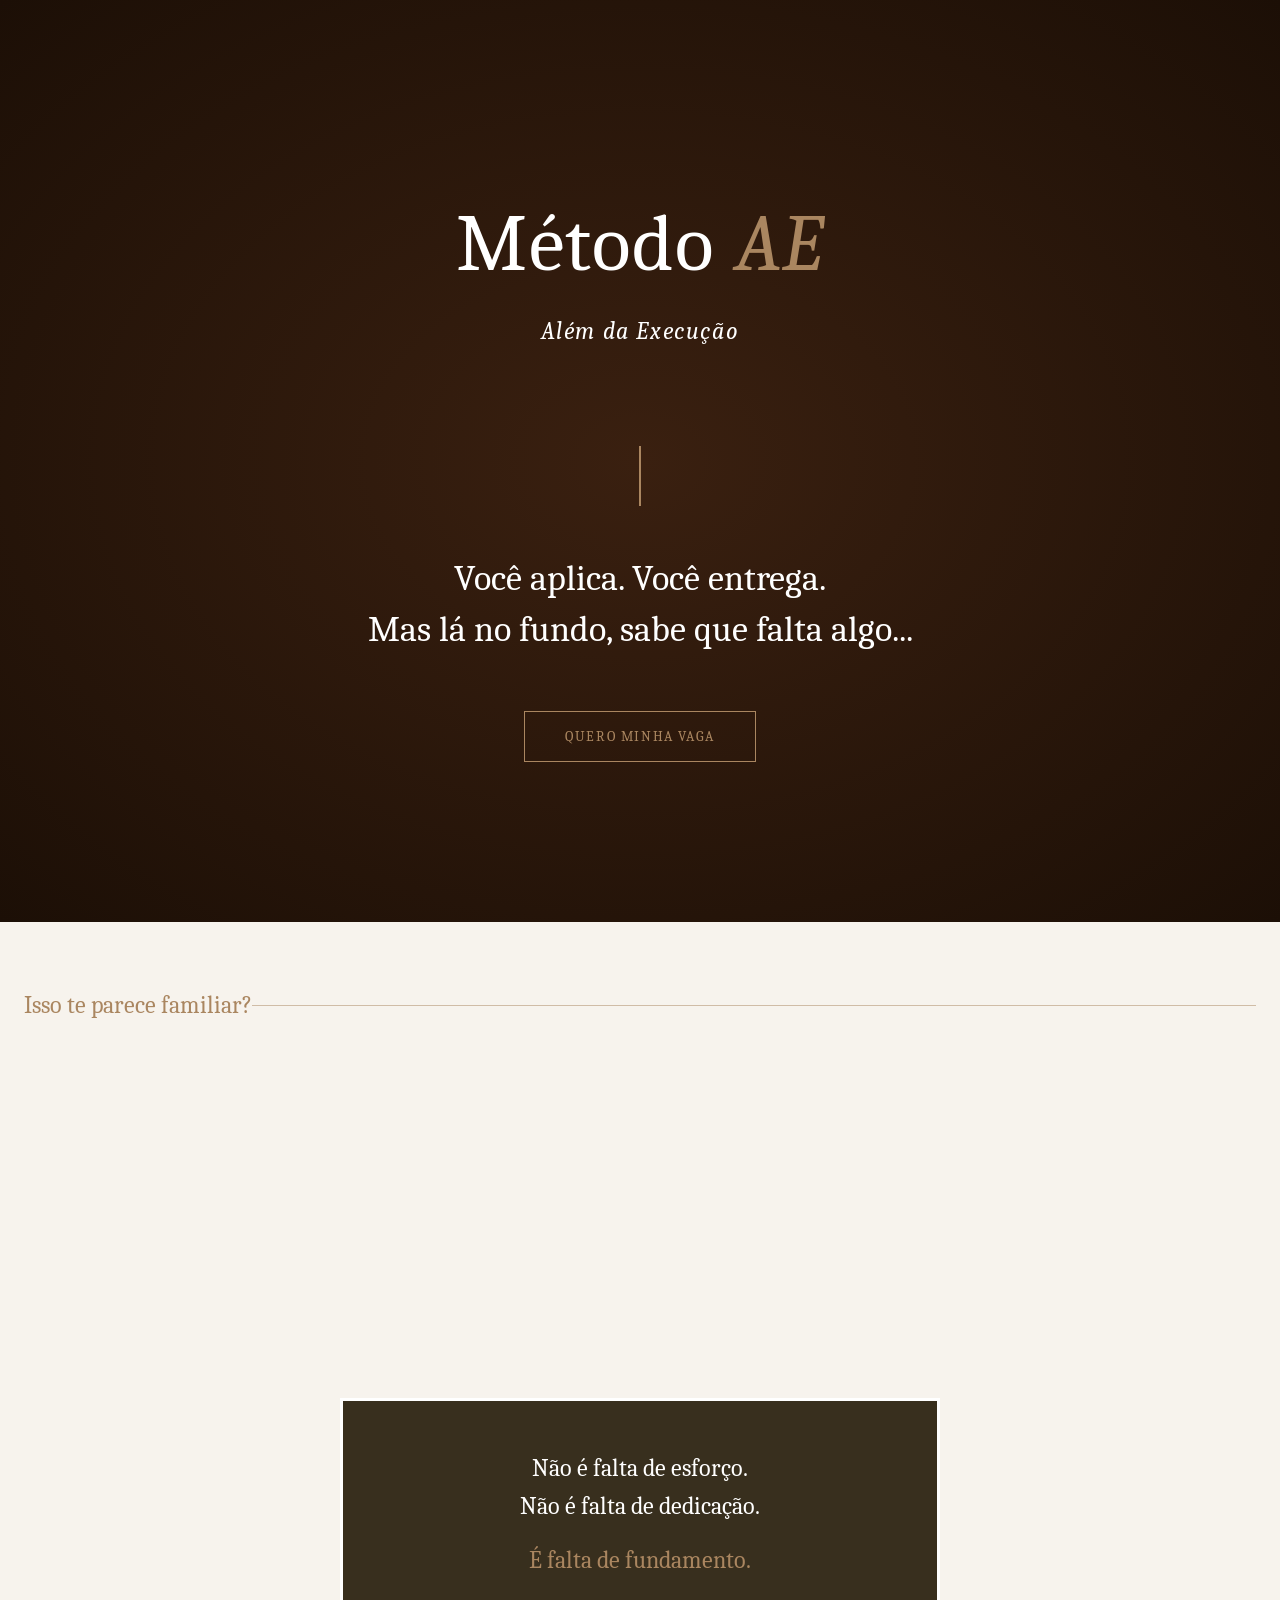
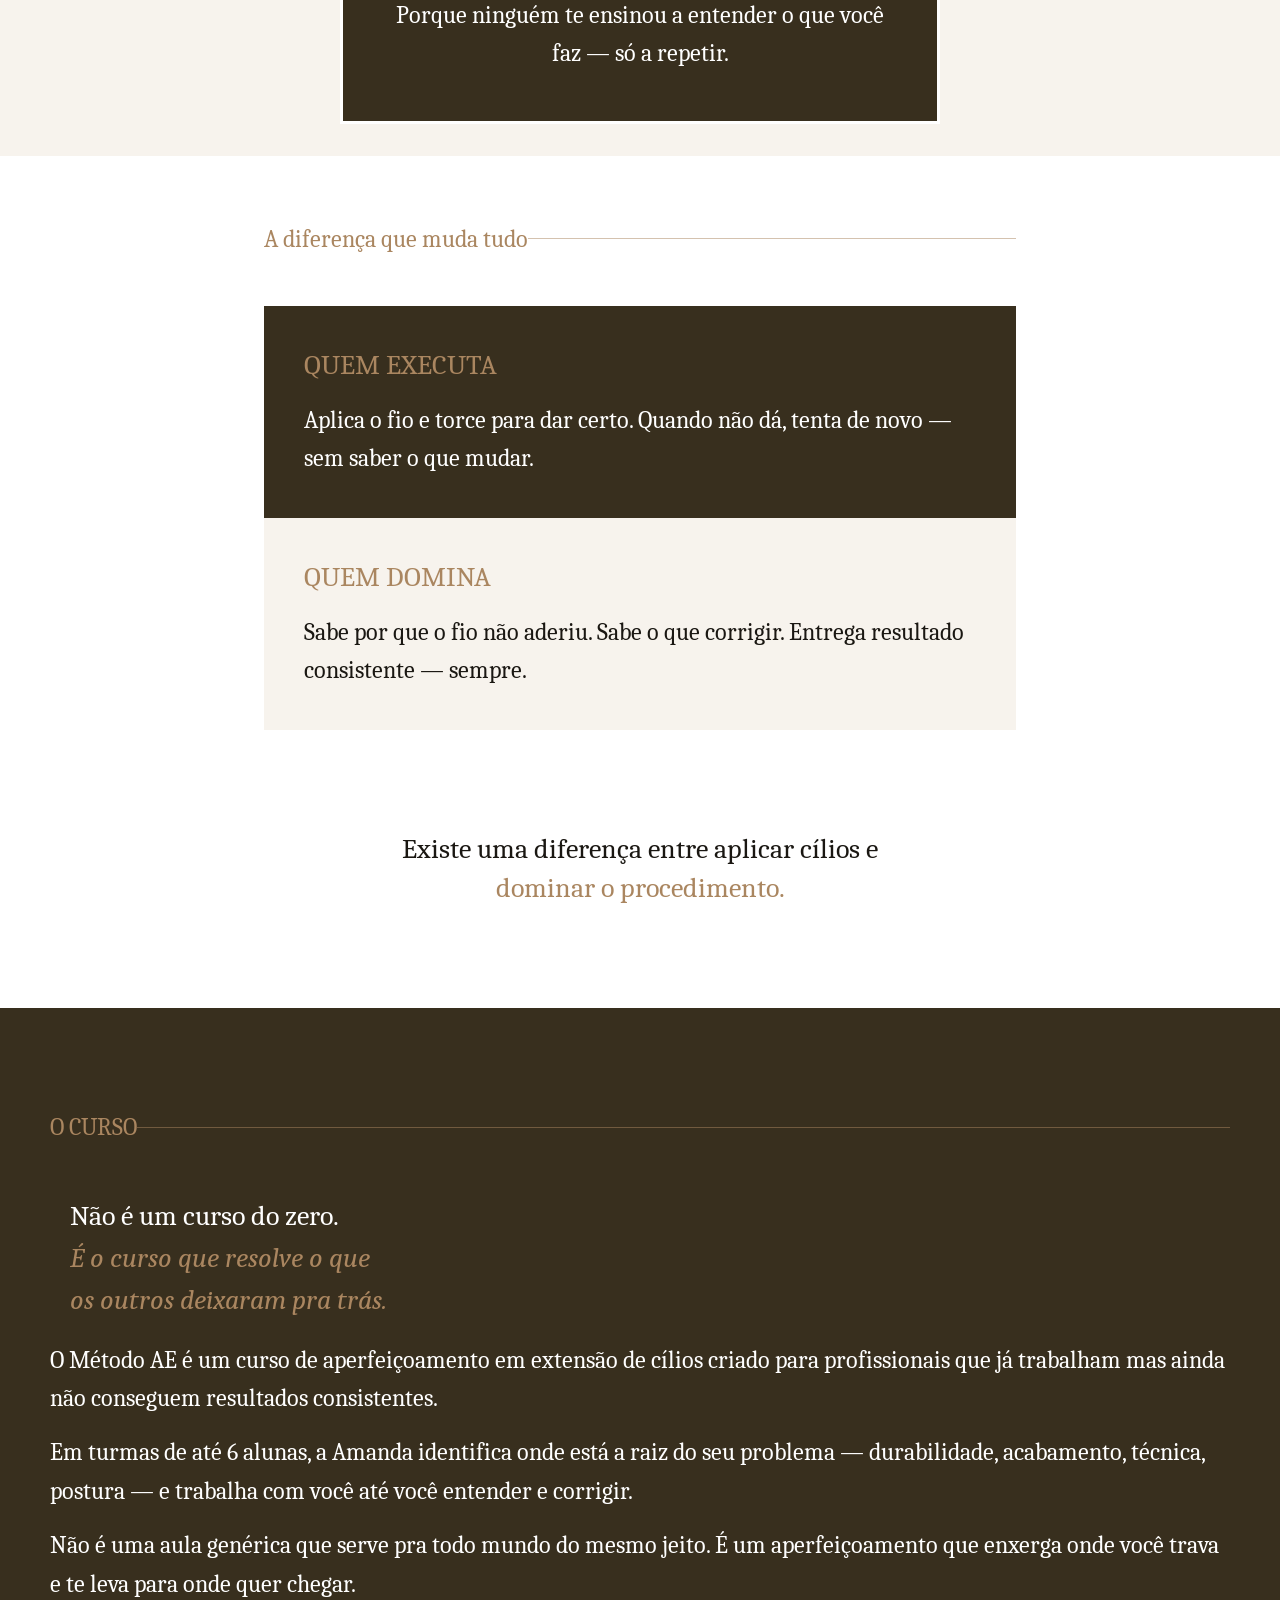
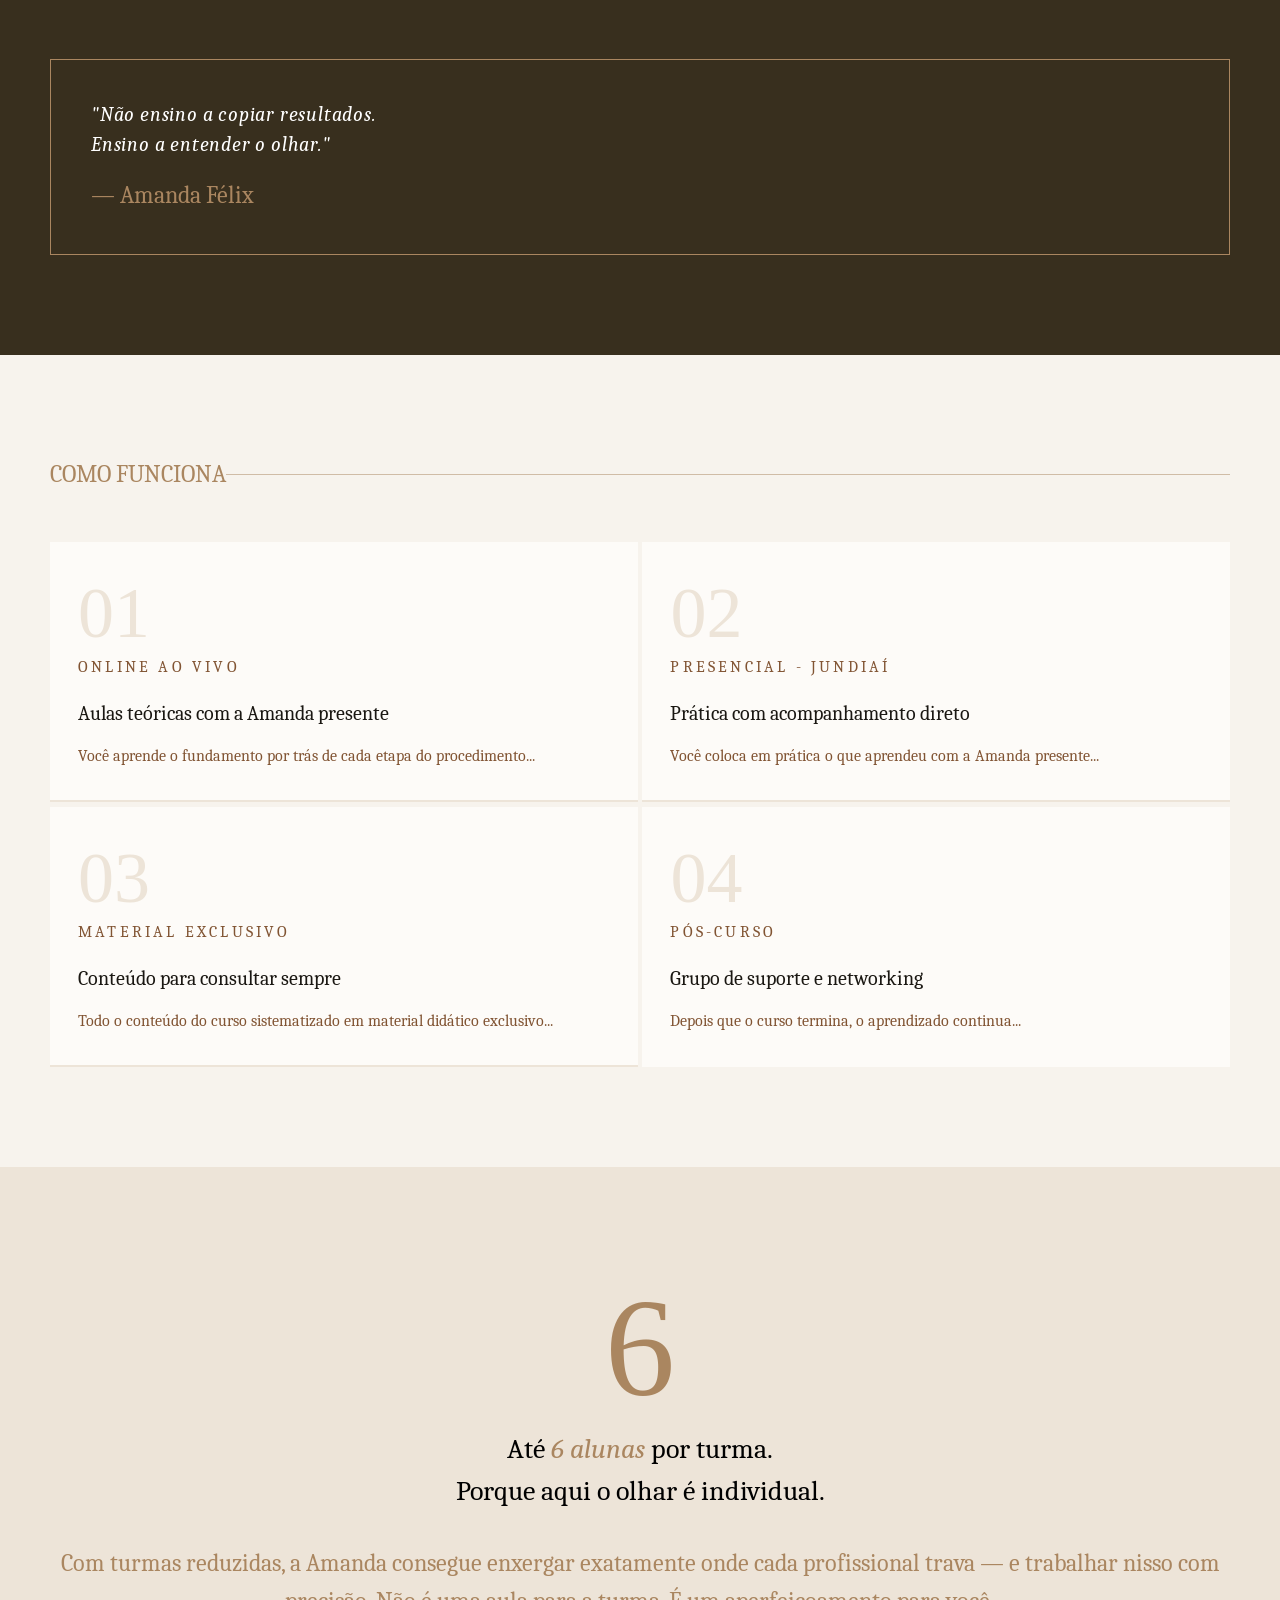
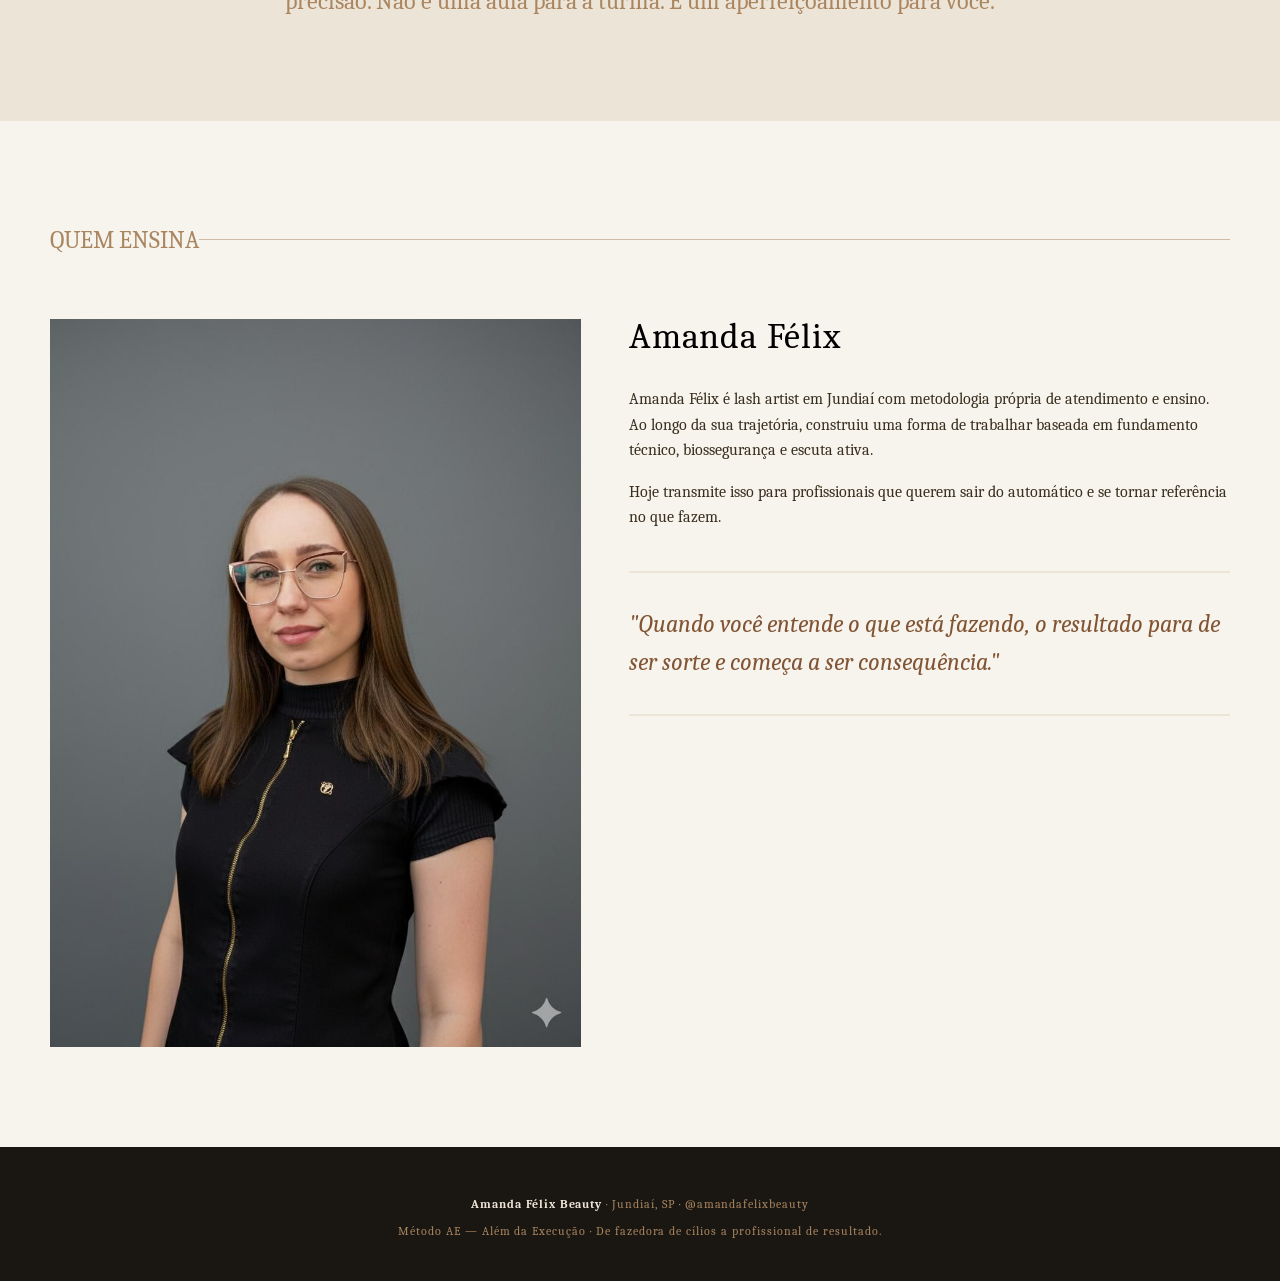
<file: index.html>
<!doctype html>
<html lang="pt-br">
  <head>
    <meta charset="UTF-8" />
    <meta name="viewport" content="width=device-width, initial-scale=1.0" />
    <link rel="stylesheet" href="https://unpkg.com/aos@2.3.1/dist/aos.css" />
    <link rel="stylesheet" href="css/style.css" />
  
    <title>Método AE- Além da Execução</title>
  </head>
  <body>
    <main>
      <section class="hero">
        <h1 data-aos="fade-up">Método <span>AE</span></h1>
        <p data-aos="fade-up" data-aos-delay="200">Além da Execução</p>
        <div class="divisor" data-aos="fade-up" data-aos-delay="500"></div>

        <h2 data-aos="fade-up" data-aos-delay="700">
          Você aplica. Você entrega. <br />
          Mas lá no fundo, sabe que falta algo...
        </h2>
        <a data-aos="fade-up" data-aos-delay="200" href="#" class="subs_button"
          >QUERO MINHA VAGA</a
        >
      </section>
      <section class="identificacao">
        <p class="identificacao_label">Isso te parece familiar?</p>
        <ul>
          <li data-aos="fade-up" data-aos-delay="200">
            A cliente volta com 15 dias e metade dos fios já caiu, e você não
            sabe exatamente por quê.
          </li>
          <li data-aos="fade-up" data-aos-delay="300">
            O acabamento não ficou como você queria, mas também não consegue
            apontar o que errou.
          </li>
          <li data-aos="fade-up" data-aos-delay="400">
            Você compra produto melhor, assiste referências, copia técnicas… e o
            resultado continua igual.
          </li>
          <li data-aos="fade-up" data-aos-delay="600">
            Sente que é só uma fazedora de cílios. Que falta algo pra se tornar
            uma profissional de verdade.
          </li>
        </ul>
        <div class="card_identificacao">
          <p>Não é falta de esforço.<br />Não é falta de dedicação.</p>
          <p class="destaque">É falta de fundamento.</p>
          <p>
            Porque ninguém te ensinou a entender o que você faz — só a repetir.
          </p>
        </div>
      </section>

      <section class="diferenca">
        <p class="diferenca_label">A diferença que muda tudo</p>

        <div class="card_executa">
          <h3>QUEM EXECUTA</h3>
          <p>
            Aplica o fio e torce para dar certo. Quando não dá, tenta de novo —
            sem saber o que mudar.
          </p>
        </div>
        <div class="card_domina">
          <h3>QUEM DOMINA</h3>
          <p>
            Sabe por que o fio não aderiu. Sabe o que corrigir. Entrega
            resultado consistente — sempre.
          </p>
        </div>
        <h3 class="diferenca_footer">
          Existe uma diferença entre aplicar cílios e <br />
          <span>dominar o procedimento.</span>
        </h3>
      </section>
      <section class="curso">
        <p class="curso_label">O CURSO</p>
        <div class="curso_content">
          <h3>
            Não é um curso do zero. <br />
            <span
              >É o curso que resolve o que <br />
              os outros deixaram pra trás.
            </span>
          </h3>
          <p>
            O Método AE é um curso de aperfeiçoamento em extensão de cílios
            criado para profissionais que já trabalham mas ainda não conseguem
            resultados consistentes.
          </p>
          <p>
            Em turmas de até 6 alunas, a Amanda identifica onde está a raiz do
            seu problema — durabilidade, acabamento, técnica, postura — e
            trabalha com você até você entender e corrigir.
          </p>
          <p>
            Não é uma aula genérica que serve pra todo mundo do mesmo jeito. É
            um aperfeiçoamento que enxerga onde você trava e te leva para onde
            quer chegar.
          </p>
        </div>

        <div class="citacao_amanda">
          <h4>
            "Não ensino a copiar resultados. <br />
            Ensino a entender o olhar."
          </h4>
          <p>— Amanda Félix</p>
        </div>
      </section>
      <section class="formato">
  <p class="formato_label">COMO FUNCIONA</p>
  
  <div class="formato_cards">
    <div class="card-formato">
      <span class="card-numero">01</span>
      <p class="card-label">ONLINE AO VIVO</p>
      <h3>Aulas teóricas com a Amanda presente</h3>
      <p>Você aprende o fundamento por trás de cada etapa do procedimento...</p>
    </div>

    <div class="card-formato">
      <span class="card-numero">02</span>
      <p class="card-label">PRESENCIAL - JUNDIAÍ</p>
      <h3>Prática com acompanhamento direto</h3>
      <p>Você coloca em prática o que aprendeu com a Amanda presente...</p>
    </div>

    <div class="card-formato">
      <span class="card-numero">03</span>
      <p class="card-label">MATERIAL EXCLUSIVO</p>
      <h3>Conteúdo para consultar sempre</h3>
      <p>Todo o conteúdo do curso sistematizado em material didático exclusivo...</p>
    </div>

    <div class="card-formato">
      <span class="card-numero">04</span>
      <p class="card-label">PÓS-CURSO</p>
      <h3>Grupo de suporte e networking</h3>
      <p>Depois que o curso termina, o aprendizado continua...</p>
    </div>
  </div>
</section>
      <section class="turma">
        <div class="card-turma">
          <span class="card-turma-numero">6</span>
          <h3>
            Até <span> 6 alunas</span> por turma. <br />
            Porque aqui o olhar é individual.
          </h3>
          <p>
            Com turmas reduzidas, a Amanda consegue enxergar exatamente onde
            cada profissional trava — e trabalhar nisso com precisão. Não é uma
            aula para a turma. É um aperfeiçoamento para você.
          </p>
        </div>
      </section>
      <section class="amanda">
        <p class="profile_label">QUEM ENSINA</p>
       <div class="amanda_layout">
<img src="assets/img/amanda_pic.jpeg" alt="Amanda Félix" class="profile_pic" />
        <div class="amanda_profile">
          
          
          <h3 class="amanda_name">
            Amanda 
            Félix
          </h3>
          <div class="descricao_amanda">
<p>
            Amanda Félix é lash artist em Jundiaí com metodologia própria de
            atendimento e ensino. Ao longo da sua trajetória, construiu uma
            forma de trabalhar baseada em fundamento técnico, biossegurança e
            escuta ativa.
          </p>
          <p>
            Hoje transmite isso para profissionais que querem sair do automático
            e se tornar referência no que fazem.
          </p>
          </div>
           <div class="citacao_final">
          <p>
            "Quando você entende o que está fazendo, o resultado para de ser
            sorte e começa a ser consequência."
          </p>
        </div>
        
        </div>
       </div> 
        
      
      </section>
    </main>
    <footer>
      <p>
        <strong>Amanda Félix Beauty</strong> · Jundiaí, SP · @amandafelixbeauty
      </p>
      <p>
        Método AE — Além da Execução · De fazedora de cílios a profissional de
        resultado.
      </p>
    </footer>
       <div class="modal-overlay" id="modal">
  <div class="modal-container">
   <button type="button" class="modal-fechar" id="modal-fechar">✕</button>
   <form class="formulario" action="inscricao.php" method="POST">
    
            <div class="formulario-header">
  <p class="formulario-label">INSCRIÇÃO</p>
  <h2>Método AE</h2>
  <p class="formulario-subtitulo">Preencha com atenção — as respostas nos ajudam a entender seu momento e garantir a melhor experiência no curso.</p>
</div>
<div class="divisor-horizontal"></div>
<div class="campo">
  <label for="nome">Nome completo</label>
  <input type="text" id="nome" name="nome" placeholder="Seu nome completo" required>
</div>
<div class="campo">
  <label for="estado">Estado</label>
  <select id="estado" name="estado" required>
    <option value="">Selecione seu estado</option>
    <option value="AC">Acre</option>
    <option value="AL">Alagoas</option>
    <option value="AP">Amapá</option>
    <option value="AM">Amazonas</option>
    <option value="BA">Bahia</option>
    <option value="CE">Ceará</option>
    <option value="DF">Distrito Federal</option>
    <option value="ES">Espírito Santo</option>
    <option value="GO">Goiás</option>
    <option value="MA">Maranhão</option>
    <option value="MT">Mato Grosso</option>
    <option value="MS">Mato Grosso do Sul</option>
    <option value="MG">Minas Gerais</option>
    <option value="PA">Pará</option>
    <option value="PB">Paraíba</option>
    <option value="PR">Paraná</option>
    <option value="PE">Pernambuco</option>
    <option value="PI">Piauí</option>
    <option value="RJ">Rio de Janeiro</option>
    <option value="RN">Rio Grande do Norte</option>
    <option value="RS">Rio Grande do Sul</option>
    <option value="RO">Rondônia</option>
    <option value="RR">Roraima</option>
    <option value="SC">Santa Catarina</option>
    <option value="SP">São Paulo</option>
    <option value="SE">Sergipe</option>
    <option value="TO">Tocantins</option>
  </select>
</div>
<div class="campo">
  <label for="cidade">Cidade onde mora</label>
  <input type="text" id="cidade" name="cidade" placeholder="Sua cidade" required>
</div>
<div class="campo">
  <label for="whatsapp">WhatsApp para contato</label>
  <input type="tel" id="whatsapp" name="whatsapp" placeholder="(00) 00000-0000" required>
</div>
<div class="campo">
  <label for="experiencia">Há quanto tempo trabalha com extensão de cílios?</label>
  <select id="experiencia" name="experiencia" required>
    <option value="">Selecione uma opção</option>
    <option value="menos-de-1-ano">Menos de 1 ano</option>
    <option value="1-a-3-anos">1 a 3 anos</option>
    <option value="mais-de-3-anos">Mais de 3 anos</option>
  </select>
</div>
<div class="campo">
  <label for="atuacao">Você trabalha de forma autônoma ou em salão?</label>
  <select id="atuacao" name="atuacao" required>
    <option value="">Selecione uma opção</option>
    <option value="autonoma">Autônoma</option>
    <option value="salao">Em salão ou espaço de terceiros</option>
    <option value="nao-atende">Ainda não atendo clientes</option>
  </select>
</div>
<div class="campo">
  <label for="ultimo-curso">Qual foi o último curso que fez na área?</label>
  <textarea id="ultimo-curso" name="ultimo-curso" placeholder="Ex: Curso de volume russo com a professora X" rows="3" required></textarea>
</div>
<div class="campo">
  <label>O que mais te frustra no seu trabalho hoje?</label>
  <div class="opcoes">
    <label class="opcao-check">
      <input type="checkbox" name="frustracao[]" value="durabilidade">
      Durabilidade
    </label>
    <label class="opcao-check">
      <input type="checkbox" name="frustracao[]" value="acabamento">
      Acabamento
    </label>
    <label class="opcao-check">
      <input type="checkbox" name="frustracao[]" value="identificar-erro">
      Não sei identificar o erro
    </label>
    <label class="opcao-check">
      <input type="checkbox" name="frustracao[]" value="identidade">
      Falta de identidade no resultado
    </label>
    <label class="opcao-check">
      <input type="checkbox" name="frustracao[]" value="varios">
      Mais de um desses
    </label>
  </div>
</div>
<div class="campo">
  <label for="traducao">Quando uma cliente descreve o resultado que quer, você consegue traduzir isso em técnica na hora do atendimento?</label>
  <select id="traducao" name="traducao" required>
    <option value="">Selecione uma opção</option>
    <option value="sim-sempre">Sim, sempre</option>
    <option value="as-vezes">Às vezes</option>
    <option value="dificuldade">Tenho dificuldade com isso</option>
  </select>
</div>
<div class="campo">
  <label for="como-soube">Como ficou sabendo do curso?</label>
  <select id="como-soube" name="como-soube" required>
    <option value="">Selecione uma opção</option>
    <option value="instagram">Instagram da Amanda</option>
    <option value="indicacao">Indicação</option>
    <option value="whatsapp">WhatsApp</option>
    <option value="outro">Outro</option>
  </select>
</div>
<button type="submit" class="subs_button btn-envio">GARANTIR MINHA VAGA</button>
      </form>
  </div>
</div>
    <script src="https://unpkg.com/aos@2.3.1/dist/aos.js"></script>
    <script>
      AOS.init();
    </script>
    <script>
  const modal = document.getElementById('modal');
const botoes = document.querySelectorAll('.subs_button:not(.btn-envio)');
const btnFechar = document.getElementById('modal-fechar');

botoes.forEach(function(botao) {
  botao.addEventListener('click', function(e) {
    e.preventDefault();
    modal.classList.add('ativo');
  });
});
 
btnFechar.addEventListener('click', function() {
  modal.classList.remove('ativo');
});

modal.addEventListener('click', function(e) {
  if (e.target === modal) {
    modal.classList.remove('ativo');
  }
});

const form = document.querySelector('.formulario');
form.addEventListener('submit', function(e) {
  const campoInvalido = form.querySelector(':invalid');
  if (campoInvalido) {
    e.preventDefault();
    campoInvalido.scrollIntoView({ behavior: 'smooth', block: 'center' });
    campoInvalido.reportValidity();
  }
});
</script>
 
  </body>
</html>
</file>
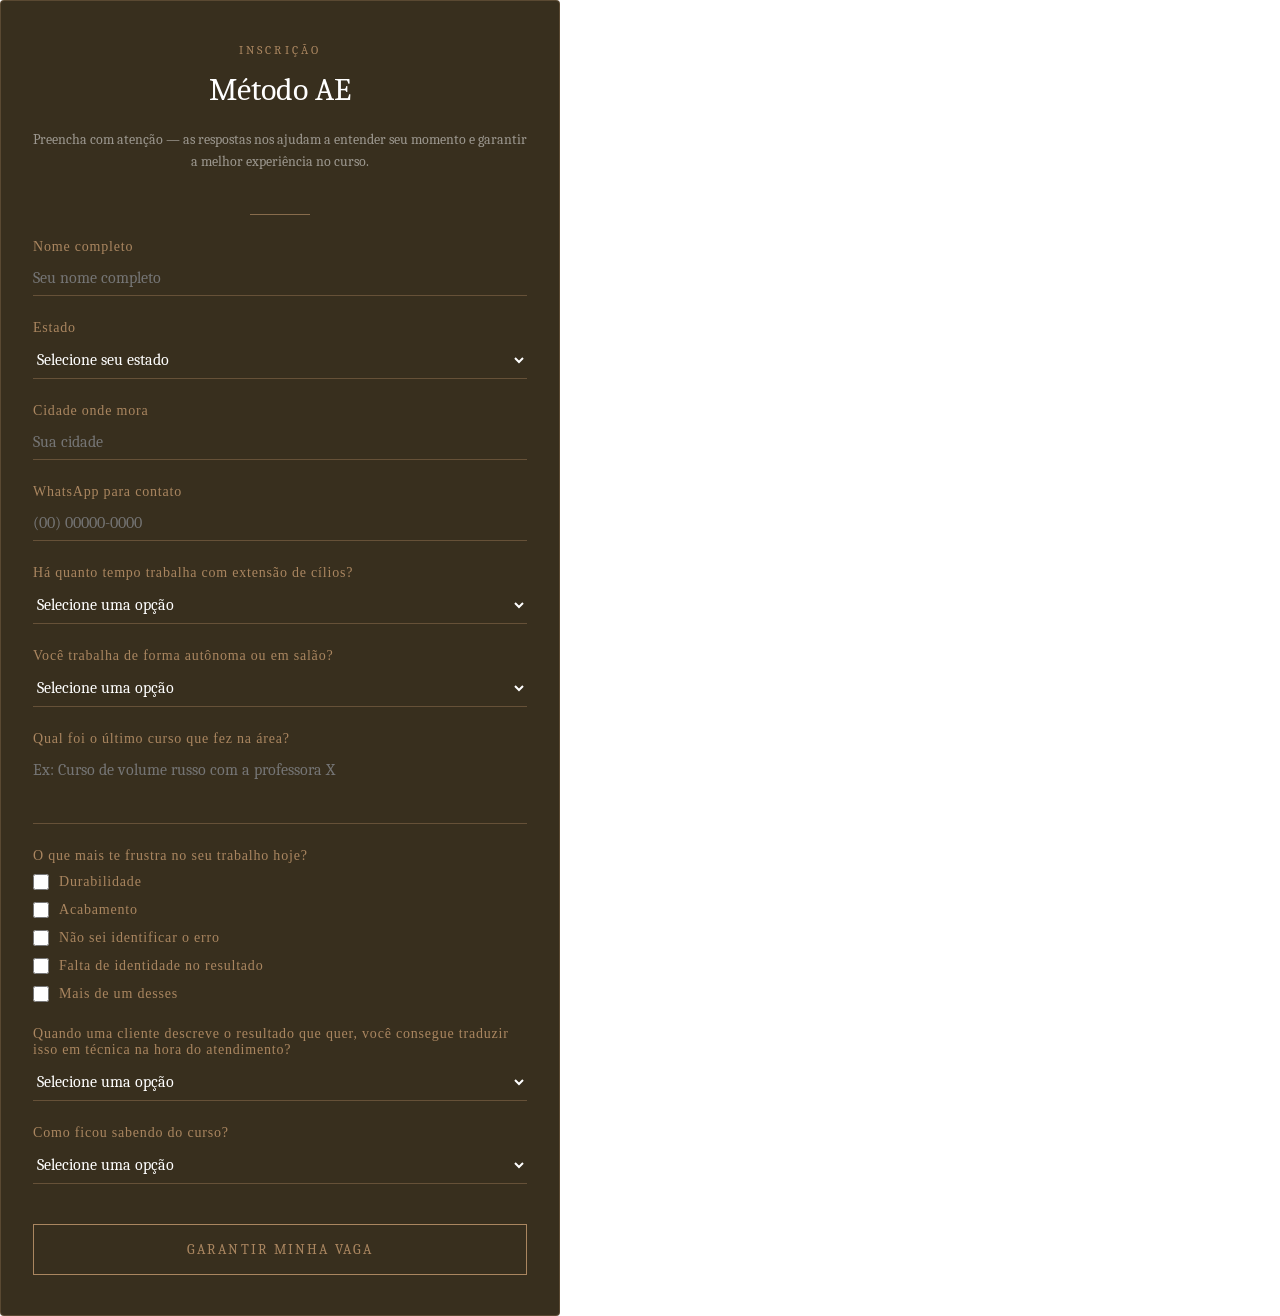
<file: formulario.html>
<!DOCTYPE html>
<html lang="pt-br">
<head>
    <meta charset="UTF-8">
    <meta name="viewport" content="width=device-width, initial-scale=1.0">
    <title>Inscrição Método AE</title>
    <link rel="stylesheet" href="css/global.css">
    <link rel="stylesheet" href="css/formulario.css">
</head>
<body>
    <main class="formalario_page">
         <form class="formulario" action="obrigado.html" method="GET">
            <div class="formulario-header">
  <p class="formulario-label">INSCRIÇÃO</p>
  <h2>Método AE</h2>
  <p class="formulario-subtitulo">Preencha com atenção — as respostas nos ajudam a entender seu momento e garantir a melhor experiência no curso.</p>
</div>
<div class="divisor-horizontal"></div>
<div class="campo">
  <label for="nome">Nome completo</label>
  <input type="text" id="nome" name="nome" placeholder="Seu nome completo" required>
</div>
<div class="campo">
  <label for="estado">Estado</label>
  <select id="estado" name="estado" required>
    <option value="">Selecione seu estado</option>
    <option value="AC">Acre</option>
    <option value="AL">Alagoas</option>
    <option value="AP">Amapá</option>
    <option value="AM">Amazonas</option>
    <option value="BA">Bahia</option>
    <option value="CE">Ceará</option>
    <option value="DF">Distrito Federal</option>
    <option value="ES">Espírito Santo</option>
    <option value="GO">Goiás</option>
    <option value="MA">Maranhão</option>
    <option value="MT">Mato Grosso</option>
    <option value="MS">Mato Grosso do Sul</option>
    <option value="MG">Minas Gerais</option>
    <option value="PA">Pará</option>
    <option value="PB">Paraíba</option>
    <option value="PR">Paraná</option>
    <option value="PE">Pernambuco</option>
    <option value="PI">Piauí</option>
    <option value="RJ">Rio de Janeiro</option>
    <option value="RN">Rio Grande do Norte</option>
    <option value="RS">Rio Grande do Sul</option>
    <option value="RO">Rondônia</option>
    <option value="RR">Roraima</option>
    <option value="SC">Santa Catarina</option>
    <option value="SP">São Paulo</option>
    <option value="SE">Sergipe</option>
    <option value="TO">Tocantins</option>
  </select>
</div>
<div class="campo">
  <label for="cidade">Cidade onde mora</label>
  <input type="text" id="cidade" name="cidade" placeholder="Sua cidade" required>
</div>
<div class="campo">
  <label for="whatsapp">WhatsApp para contato</label>
  <input type="tel" id="whatsapp" name="whatsapp" placeholder="(00) 00000-0000" required>
</div>
<div class="campo">
  <label for="experiencia">Há quanto tempo trabalha com extensão de cílios?</label>
  <select id="experiencia" name="experiencia" required>
    <option value="">Selecione uma opção</option>
    <option value="menos-de-1-ano">Menos de 1 ano</option>
    <option value="1-a-3-anos">1 a 3 anos</option>
    <option value="mais-de-3-anos">Mais de 3 anos</option>
  </select>
</div>
<div class="campo">
  <label for="atuacao">Você trabalha de forma autônoma ou em salão?</label>
  <select id="atuacao" name="atuacao" required>
    <option value="">Selecione uma opção</option>
    <option value="autonoma">Autônoma</option>
    <option value="salao">Em salão ou espaço de terceiros</option>
    <option value="nao-atende">Ainda não atendo clientes</option>
  </select>
</div>
<div class="campo">
  <label for="ultimo-curso">Qual foi o último curso que fez na área?</label>
  <textarea id="ultimo-curso" name="ultimo-curso" placeholder="Ex: Curso de volume russo com a professora X" rows="3" required></textarea>
</div>
<div class="campo">
  <label>O que mais te frustra no seu trabalho hoje?</label>
  <div class="opcoes">
    <label class="opcao-check">
      <input type="checkbox" name="frustracao" value="durabilidade">
      Durabilidade
    </label>
    <label class="opcao-check">
      <input type="checkbox" name="frustracao" value="acabamento">
      Acabamento
    </label>
    <label class="opcao-check">
      <input type="checkbox" name="frustracao" value="identificar-erro">
      Não sei identificar o erro
    </label>
    <label class="opcao-check">
      <input type="checkbox" name="frustracao" value="identidade">
      Falta de identidade no resultado
    </label>
    <label class="opcao-check">
      <input type="checkbox" name="frustracao" value="varios">
      Mais de um desses
    </label>
  </div>
</div>
<div class="campo">
  <label for="traducao">Quando uma cliente descreve o resultado que quer, você consegue traduzir isso em técnica na hora do atendimento?</label>
  <select id="traducao" name="traducao" required>
    <option value="">Selecione uma opção</option>
    <option value="sim-sempre">Sim, sempre</option>
    <option value="as-vezes">Às vezes</option>
    <option value="dificuldade">Tenho dificuldade com isso</option>
  </select>
</div>
<div class="campo">
  <label for="como-soube">Como ficou sabendo do curso?</label>
  <select id="como-soube" name="como-soube" required>
    <option value="">Selecione uma opção</option>
    <option value="instagram">Instagram da Amanda</option>
    <option value="indicacao">Indicação</option>
    <option value="whatsapp">WhatsApp</option>
    <option value="outro">Outro</option>
  </select>
</div>
<button type="submit" class="subs_button">GARANTIR MINHA VAGA</button>

      </form>
    </main>
</body>
</html>
</file>
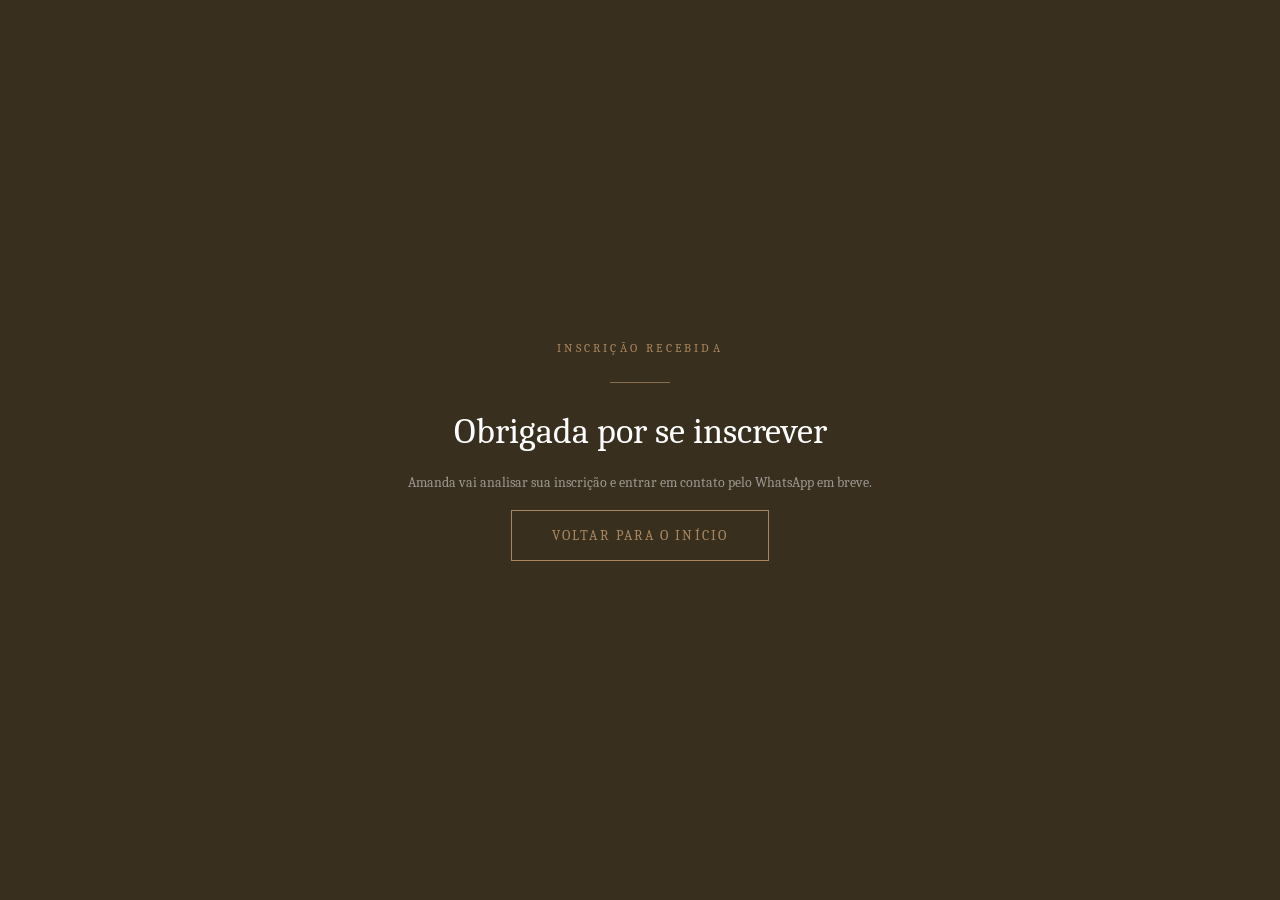
<file: obrigado.html>
<!DOCTYPE html>
<html lang="pt-br">
<head>
    <meta charset="UTF-8">
    <meta name="viewport" content="width=device-width, initial-scale=1.0">
    <title>Inscrição recebida — Método AE</title>
    <link rel="stylesheet" href="css/global.css">
    <link rel="stylesheet" href="css/formulario.css">
</head>
<body>
    <main class="formulario-page">
      <div class="obrigado">
        <p class="formulario-label">INSCRIÇÃO RECEBIDA</p>
        <div class="divisor-horizontal"></div>
        <h2>Obrigada por se inscrever</h2>
        <p class="formulario-subtitulo">Amanda vai analisar sua inscrição e entrar em contato pelo WhatsApp em breve.</p>
        <a href="index.html" class="subs_button">VOLTAR PARA O INÍCIO</a>
      </div>
    </main>
</body>
</html>
</file>
<file: css/style.css>
@import url(global.css);
@import url(hero.css);
@import url(identificacao.css);
@import url(diferenca.css);
@import url(curso.css);
@import url(formato.css);
@import url(turma.css);
@import url(amanda.css);
@import url(formato.css);
@import url(formulario.css);

.modal-overlay {
  position: fixed;
  inset: 0;
  background-color: rgba(0, 0, 0, 0.7);
  display: flex;
  align-items: center;
  justify-content: center;
  z-index: 1000;
  opacity: 0;
  visibility: hidden;
  transition: all 0.3s ease;
  pointer-events: none; /* adiciona aqui */
}

.modal-overlay.ativo {
  opacity: 1;
  visibility: visible;
  pointer-events: all; /* adiciona aqui */
}

.modal-container {
  width: 90%;
  max-width: 600px;
  height: 85vh;
  position: relative;
  border: 1px solid rgba(170, 134, 96, 0.3);
  border-radius: 4px;
  background-color: var(--primary-color);
  overflow-y: overlay;
  scrollbar-width: none;
  -ms-overflow-style: none;
  pointer-events: all; /* adiciona aqui */
}
</file>
<file: css/global.css>
@font-face {
  font-family: "Caladea";
  src: url(../assets/fonts/Caladea-Regular.ttf);
  font-weight: 400;
  font-style: normal;
  font-display: swap;
}

@font-face {
  font-family: "Caladea";
  src: url(../assets/fonts/Caladea-Italic.ttf);
  font-weight: 400;
  font-style: italic;
  font-display: swap;
}

@font-face {
  font-family: "Caladea";
  src: url(../assets/fonts/Caladea-Bold.ttf);
  font-weight: 700;
  font-style: normal;
  font-display: swap;
}

@font-face {
  font-family: "Caladea";
  src: url(../assets/fonts/Caladea-BoldItalic.ttf);
  font-weight: 700;
  font-style: italic;
  font-display: swap;
}

:root {
  --primary-color: #382f1e;
  --secondary-color: #aa8660;
  --tertiary-color: #815433;
  --background-color: #cabba6;
  --background-secondary-color: #f7f3ed;
  --text-primary-color: #1a1712;
  --text-secondary-color: #ffffff;
  --text-tertiary-color: #ede4d8;
  --titles-weight: 700;
  --text-weight: 400;
  --meno-text-weight: 500;
}

/* reset css */
* {
  margin: 0;
  padding: 0;
  box-sizing: border-box;
}

section {
  padding: 100px 50px;
  
}

/* tipografia base — mobile primeiro */
h1 {
  font-family: Caladea;
  font-size: 2.5rem;
  font-weight: 400;
  letter-spacing: 0.1rem;
  line-height: 1.2;
}
h2 {
  font-family: Caladea;
  font-size: 1.2rem;
  font-weight: 400;
  line-height: 1.4;
}
h3 {
  font-family: Caladea;
  font-size: 1.25rem;
  font-weight: 400;
  line-height: 1.4;
}
h4 {
  font-family: Caladea;
  font-size: 1rem;
  font-weight: 400;
  letter-spacing: 0.05rem;
  line-height: 1.2;
}
p {
  font-family: Caladea;
  font-size: 1rem;
  font-weight: 400;
  line-height: 1.6;
}

.profile_label {
  display: flex;
  align-items: center;
  color: #aa8660;
  margin: 0 0 24px;
}

a {
  font-family: Caladea;
  text-decoration: none;
  color: var(--secondary-color);
  letter-spacing: 0.1rem;
}

footer {
  background-color: var(--text-primary-color);
  color: var(--secondary-color);
  padding: 40px 24px;
  text-align: center;
}

footer p {
  margin: 8px 0 0;
  font-size: 12px;
  letter-spacing: 0.06rem;
}

footer p strong {
  color: var(--text-tertiary-color);
}

/* tablet */
@media (min-width: 768px) {
  h1 {
    font-size: 3.5rem;
  }
  h2 {
    font-size: 1.875rem;
  }
  h3 {
    font-size: 1.5rem;
  }
  h4 {
    font-size: 1.125rem;
  }
  p {
    font-size: 1.125rem;
  }

  .divisor {
    height: 55px;
    margin: 2rem auto;
  }
}

/* desktop */
@media (min-width: 1024px) {
  h1 {
    font-size: 5rem;
  }
  h2 {
    font-size: 2.25rem;
  }
  h3 {
    font-size: 1.75rem;
  }
  h4 {
    font-size: 1.25rem;
  }
  p {
    font-size: 1.5rem;
  }

  .divisor {
    height: 70px;
    margin: 2.5rem auto;
  }
}

.subs_button {
  display: inline-block;
  border: 1px solid var(--secondary-color);
  padding: 16px 40px;
  background-color: transparent;
  letter-spacing: 0.15em;
  font-size: 0.875rem;
  cursor: pointer;
}

.subs_button:hover {
  background-color: #c9a84c;
  color: #2c1a0e;
  transition: all 0.3s ease;
}

.subs_button:active {
  background-color: #c9a84c;
  color: #2c1a0e;
  transform: scale(0.97);
  transition: all 0.15s ease;
}

.subs_button--escuro {
  background-color: var(--tertiary-color);
  color: var(--background-secondary-color);
}

.divisor {
  width: 2px;
  height: 60px;
  background-color: var(--secondary-color);
  opacity: 0.7;
  margin: 3rem auto;
}
</file>
<file: css/formulario.css>
.formulario-page {
  min-height: 100vh;
  background-color: var(--primary-color);
  display: flex;
  align-items: center;
  justify-content: center;
  padding: 40px 24px;
}

.formulario {
  width: 100%;
  max-width: 560px;
  background-color: var(--primary-color);
  border: 1px solid rgba(170, 134, 96, 0.3);
  border-radius: 4px;
  padding: 40px 32px;
}
.formulario-page {
  font-family: "Caladea", serif;
}
.formulario-header {
  text-align: center;
  margin-bottom: 2.5rem;
}

.formulario-label {
  color: var(--secondary-color);
  font-size: 0.75rem;
  letter-spacing: 0.2rem;
  margin-bottom: 0.5rem;
}

.formulario-header h2 {
  color: var(--text-secondary-color);
  font-size: 2rem;
  font-weight: 400;
  margin-bottom: 1rem;
}

.formulario-subtitulo {
  color: rgba(255, 255, 255, 0.5);
  font-size: 0.875rem;
  line-height: 1.6;
  margin-bottom: 1rem;
}
.divisor-horizontal {
  width: 60px;
  height: 1px;
  background-color: var(--secondary-color);
  opacity: 0.7;
  margin: 1.5rem auto;
}
.campo {
  display: flex;
  flex-direction: column;
  gap: 6px;
  margin-bottom: 1.5rem;
}

.campo label {
  color: var(--secondary-color);
  font-size: 0.875rem;
  letter-spacing: 0.05rem;
}

.campo input,
.campo select,
.campo textarea {
  background-color: transparent;
  border: none;
  border-bottom: 1px solid rgba(170, 134, 96, 0.4);
  color: var(--text-secondary-color);
  font-family: "Caladea", serif;
  font-size: 1rem;
  padding: 8px 0;
  outline: none;
  width: 100%;
}

.campo input:focus,
.campo select:focus,
.campo textarea:focus {
  border-bottom-color: var(--secondary-color);
}

.campo textarea {
  resize: none;
}

.campo select option {
  background-color: var(--primary-color);
  color: var(--text-secondary-color);
}
.opcoes {
  display: flex;
  flex-direction: column;
  gap: 12px;
  margin-top: 4px;
}

.opcao-check {
  display: flex;
  align-items: center;
  gap: 10px;
  color: var(--text-secondary-color);
  font-size: 0.95rem;
  cursor: pointer;
}

.opcao-check input[type="checkbox"] {
  width: 16px;
  height: 16px;
  accent-color: var(--secondary-color);
  cursor: pointer;
  border: none;
  padding: 0;
}
.formulario .subs_button {
  color: var(--secondary-color);
  font-family: "Caladea", serif;
  width: 100%;
  margin-top: 1rem;
}

.obrigado {
  text-align: center;
  max-width: 480px;
}

.obrigado h2 {
  color: var(--text-secondary-color);
  margin: 15px;
}
body::-webkit-scrollbar {
  display: none;
}

body {
  -ms-overflow-style: none;
  scrollbar-width: none;
}
</file>
